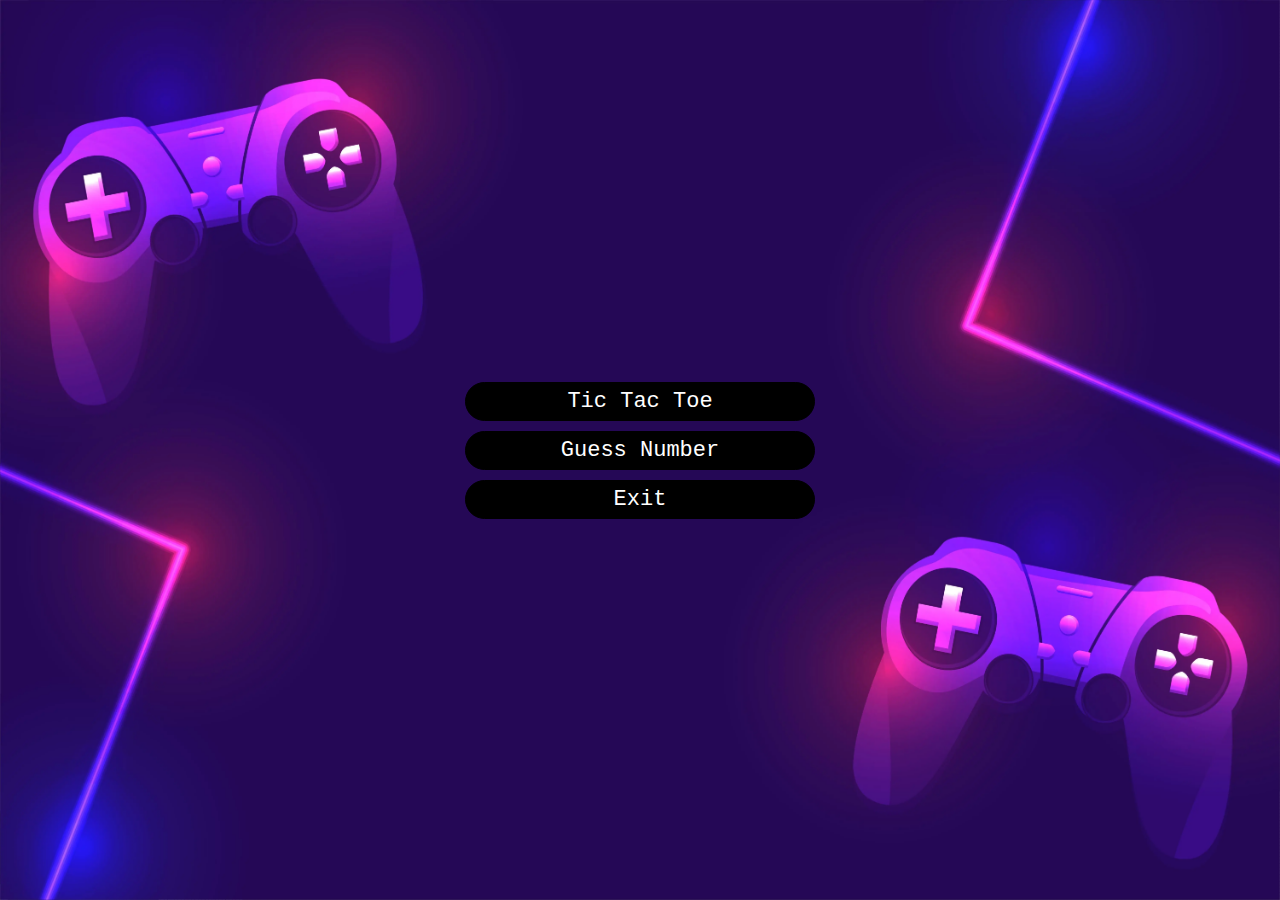
<file: index.html>
<!DOCTYPE html>
<html lang="en">
<head>
    <meta charset="UTF-8">
    <meta name="viewport" content="width=device-width, initial-scale=1.0">
    <title>Document</title>
    <link rel="stylesheet" href="./style/style.css">
    <link rel="preload" as="image" href="./Image/mainBackground.webp" type="image/webp">
</head>
<body>
    <div class="container">
        <div id="TicTacToe"><h3>Tic Tac Toe</h3></div>
        <div id="GuessNumber"><h3>Guess Number</h3></div>
        <div id="exit"><h3>Exit</h3></div>
    </div>
    <script src="JS/script.js"></script>
</body>
</html>
</file>
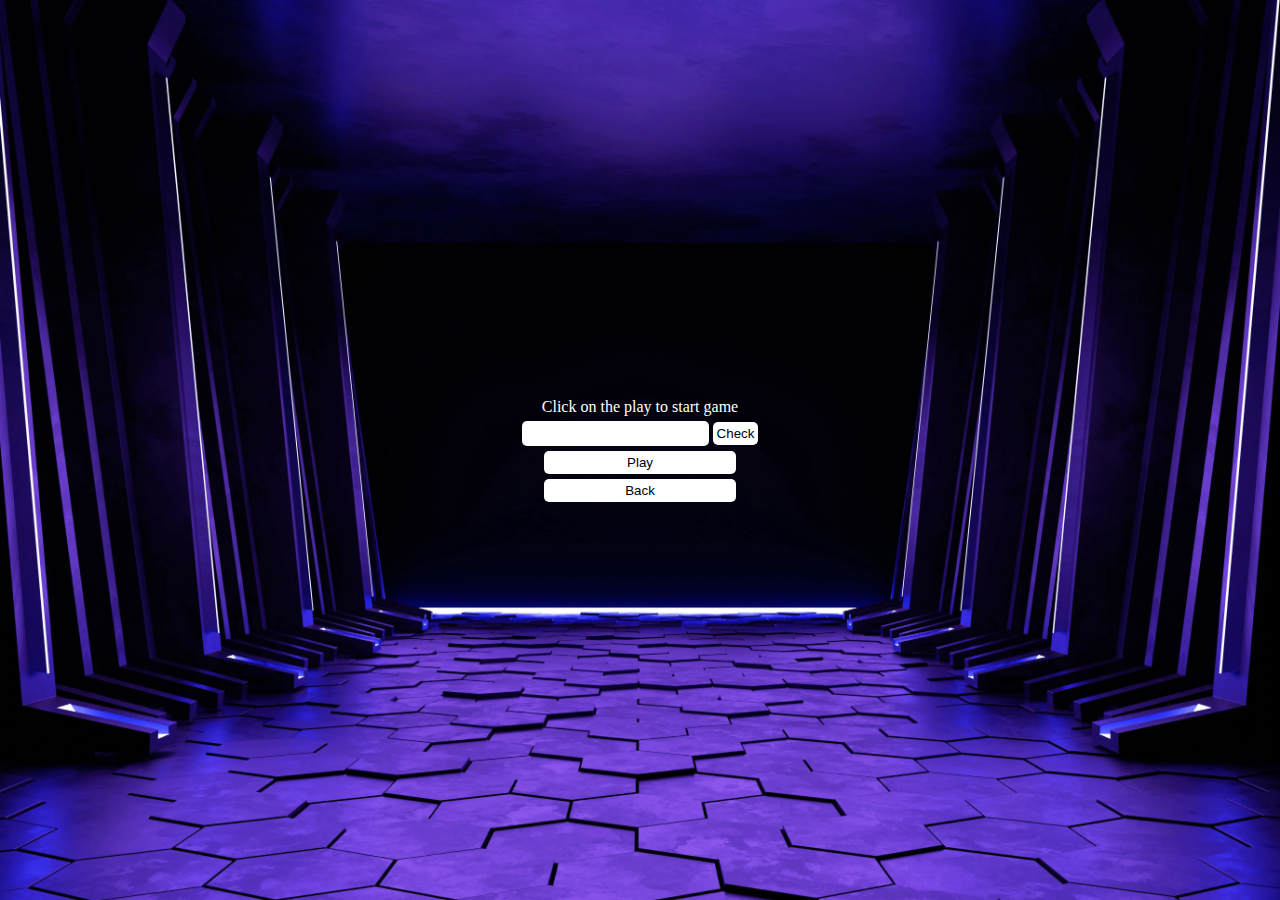
<file: Pages/guess.html>
<!DOCTYPE html>
<html lang="en">

<head>
    <meta charset="UTF-8">
    <meta name="viewport" content="width=device-width, initial-scale=1.0">
    <link rel="stylesheet" href="../style/guess_inter.css">
    <title>Game</title>
</head>

<body>
    <div class="main">
        <p id="subStart">Click on the play to start game</p>
        <p id="subNegative"></p>

        <div class="container">
            <input id="current" type="number">
            <button id="check" >Check</button>
        </div>

        <div id="start">
            <button class="above">Play</button>
        </div>
        <div id="return">
            <button class="below">Back</button>
        </div>

    </div>



    <script src="../JS/guess.js"></script>
</body>

</html>
</file>
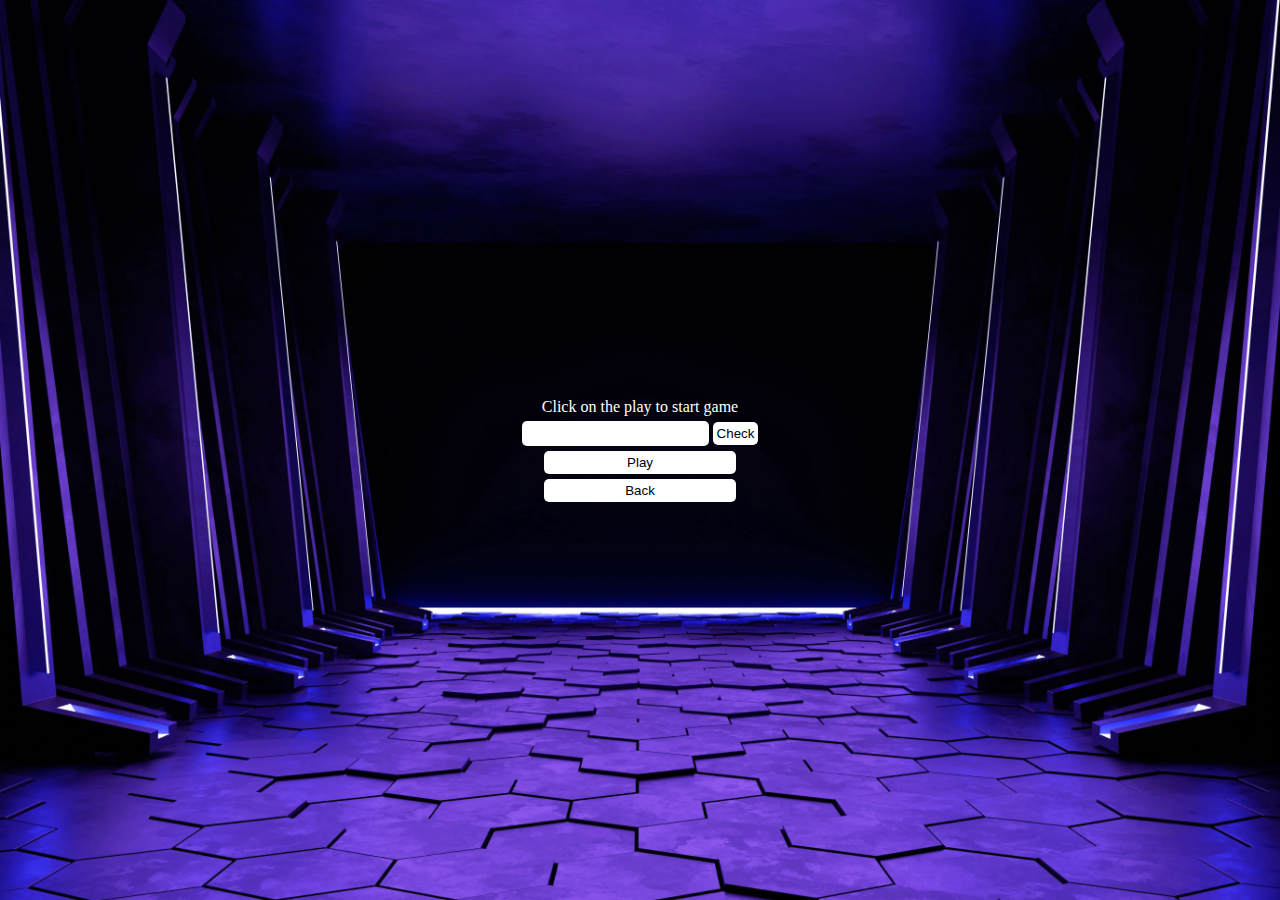
<file: pages/guess.html>
<!DOCTYPE html>
<html lang="en">

<head>
    <meta charset="UTF-8">
    <meta name="viewport" content="width=device-width, initial-scale=1.0">
    <link rel="stylesheet" href="../style/guess_inter.css">
    <link rel="preload" as="image" href="../Image/backgroundFor2.webp" type="image/webp">
    <title>Game</title>
</head>

<body>
    <div class="main">
        <p id="subStart">Click on the play to start game</p>
        <p id="subNegative"></p>

        <div class="container">
            <input id="current" type="number">
            <button id="check" >Check</button>
        </div>

        <div id="start">
            <button class="above">Play</button>
        </div>
        <div id="return">
            <button class="below">Back</button>
        </div>

    </div>



    <script src="../JS/guess.js"></script>
</body>

</html>
</file>
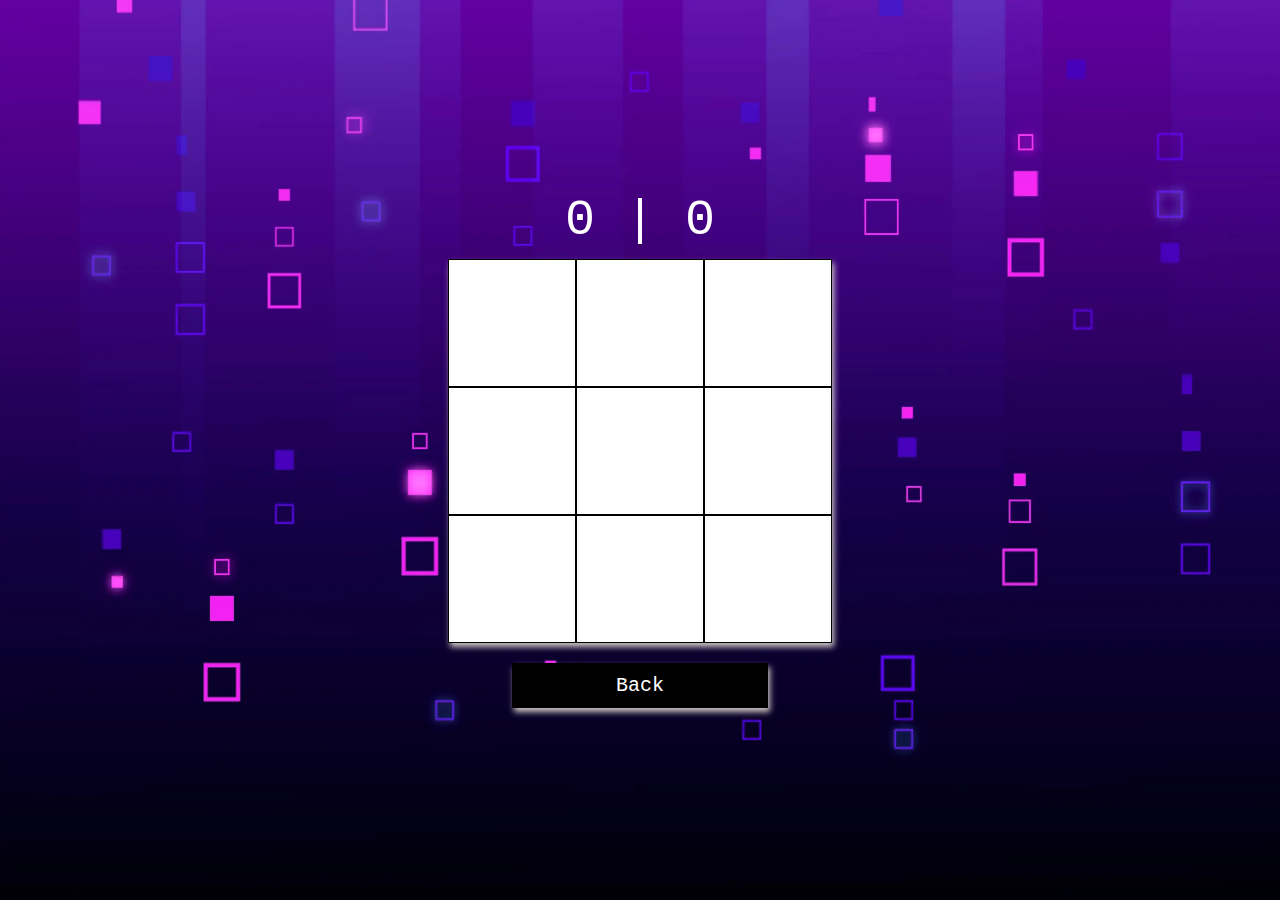
<file: Pages/tictactoe.html>
<!DOCTYPE html>
<html lang="en">
<head>
    <meta charset="UTF-8">
    <meta name="viewport" content="width=device-width, initial-scale=1.0">
    <title>Document</title>
    <link rel="stylesheet" href="../style/game_inter.css">
</head>
<body>
    <h2 id="Player1">Player1 Is Win</h2>
    <h2 id="Player2">Player2 Is Win</h2>
    <h2 id="IsDraw">IsDraw</h2>
    <h3><span id="score1">0</span> | <span id="score2">0</span></h3>
    <div class="container">
        <div id="item"></div>
        <div id="item"></div>
        <div id="item"></div>
        <div id="item"></div>
        <div id="item"></div>
        <div id="item"></div>
        <div id="item"></div>
        <div id="item"></div>
        <div id="item"></div>
    </div>
    <div class="again">Play again</div>
    <div class="back">Back</div>
    <script src="../JS/game.js"></script>
</body>
</html>
</file>
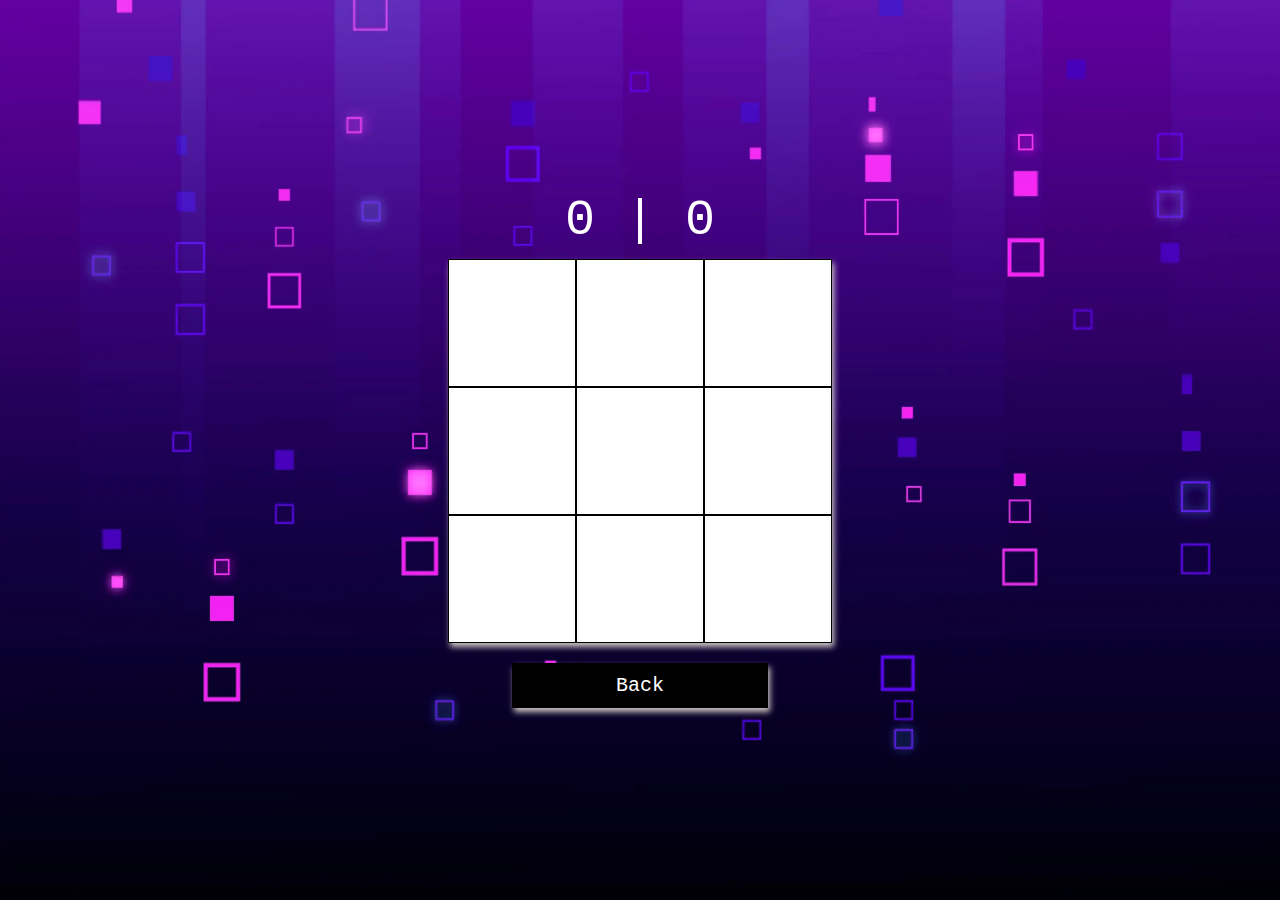
<file: pages/tictactoe.html>
<!DOCTYPE html>
<html lang="en">
<head>
    <meta charset="UTF-8">
    <meta name="viewport" content="width=device-width, initial-scale=1.0">
    <title>Document</title>
    <link rel="stylesheet" href="../style/game_inter.css">
    <link rel="preload" as="image" href="../Image/backgroundFor1.webp" type="image/webp">
</head>
<body>
    <h2 id="Player1">Player1 Is Win</h2>
    <h2 id="Player2">Player2 Is Win</h2>
    <h2 id="IsDraw">IsDraw</h2>
    <h3><span id="score1">0</span> | <span id="score2">0</span></h3>
    <div class="container">
        <div id="item"></div>
        <div id="item"></div>
        <div id="item"></div>
        <div id="item"></div>
        <div id="item"></div>
        <div id="item"></div>
        <div id="item"></div>
        <div id="item"></div>
        <div id="item"></div>
    </div>
    <div class="again">Play again</div>
    <div class="back">Back</div>
    <script src="../JS/game.js"></script>
</body>
</html>
</file>
<file: style/style.css>
*{
    font-family: 'Courier New', Courier, monospace;
    box-sizing: border-box;
    margin: 0;
    padding: 0;
}


body{
    height: 100vh;
    display: flex;
    justify-content: center;
    align-items: center;
    background-image: url('../Image/mainBackground.webp');
    background-size: 100vw 100vh; 
    background-position: center; 
}

.container h3{
    color: #fff;
    font-size: 22px;
    font-weight: 500;
}

.container{

    display: flex;
    justify-content: center;
    align-items: center;
    flex-direction: column;
    gap:10px;

}

.container div{
    border: 1px solid #000;
    border-radius: 20px;
    padding: 6px;
    background-color: #000;
    width: min(30vw, 350px);
    text-align: center;
}

.container div:hover{
    cursor: pointer;
}

@media screen and (max-width:420px){
    .container h3{
        font-size: 15px;
    }
}
</file>
<file: style/guess_inter.css>
*{
    margin: 0;
    padding: 0;
    box-sizing: border-box;
}

body{
    height: 100vh;
    background-image:url("../Image/backgroundFor2.webp");
    background-size: 100vw 100vh;
    background-position: center;
    background-repeat: no-repeat;
    display: flex;
    justify-content: center;
    align-items: center;

}
p{
    color: #fff;
}
#subNegative {
    display: none;
}
.main{
    display: flex;
    flex-direction: column;
    gap: 5px;
    width: 50%;
    min-width: 300px;
    justify-content: center;
    align-items: center;
    
}
.main .container input{
    outline: none;
    border: none;
    border-radius: 5px;
    padding: 5px;
}

.below, .above{
    width: 100%;
}

#return, #start{
    width: max(30%, 150px);
}

button{
    padding: 4px;
    background-color: #fff;
    border: none;
    border-radius: 5px;
}


button:hover{
    cursor: pointer;
}
</file>
<file: style/game_inter.css>
*{
    font-family: 'Courier New', Courier, monospace;
    box-sizing: border-box;
    margin: 0;
    padding: 0;
}
h1{
    font-weight: 500;
    font-size: 50px;
    
}
h2{
    color: #fff;
    font-size: 34px;
    font-weight: 500;
    display: none;
}
body{
    gap: 10px;
    height: 100vh;
    display: flex;
    justify-content: center;
    align-items: center;
    position: relative;
    flex-direction: column;
    background-image: url("../Image/backgroundFor1.webp");
    background-size: 100vw 100vh;
    background-position: center;
}

.container {
    cursor: pointer;
    background-color: #fff;
    width: max(30vw, 30vh);
    height: max(30vw, 30vh);
    display: grid;
    grid-template-columns: repeat(3,1fr);
    grid-template-rows: repeat(3, 1fr);
    margin-bottom: 10px;
    box-shadow: 2px 4px 6px #cfc6c6;
}
.container #item{
    border:1px solid #000 ;
    display: flex;
    justify-content: center;
    align-items: center;
}
h3{
    font-size: 50px;
    font-weight: 500;
    color:#fff;
}
.again,.back{
    border: 1px solid #000;
    width: 20vw;
    height: 5vh;
    display: flex;
    justify-content: center;
    align-items: center;
    text-align: center;
    background-color: #000;
    color: #fff;
    font-size: 20px;
    box-shadow: 2px 4px 6px #cfc6c6;
}
.again{
    display: none;
}
.again,.back:hover{
    cursor: pointer;
}

@media (pointer: coarse){
    .container{
        cursor: auto;
    }
}
@media screen and (max-width:620px) {
    .again {
        font-size:16px;
    }
    
}

@media screen and (max-width:300px) {
    .container {
        width:170px;
        height: 170px;
    }
}
</file>
